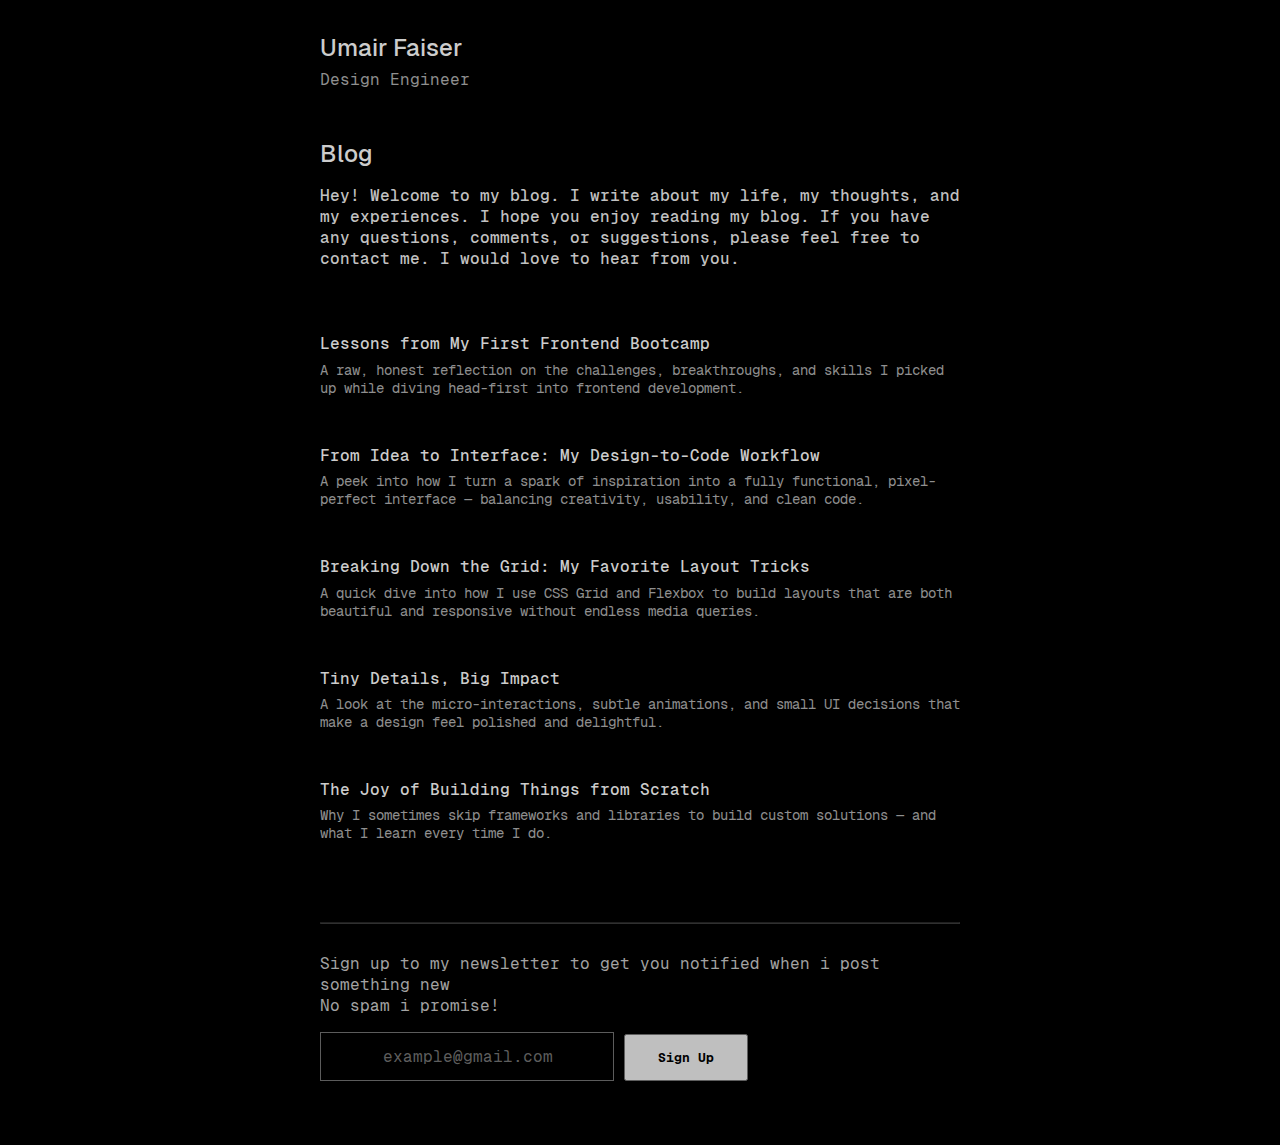
<file: index.html>
<!DOCTYPE html>
<html lang="en">
  <head>
    <meta charset="UTF-8" />
    <meta name="viewport" content="width=device-width, initial-scale=1.0" />
    <title>Umair Writes</title>
    <link rel="stylesheet" href="style.css" />
  </head>

  <body>
    <div class="about-me">
      <h3 class="Name">Umair Faiser</h3>
      <p class="post">Design Engineer</p>
    </div>

    <div class="blog">
      <h1 class="blog-title">Blog</h1>
      <p class="about-blog">
        Hey! Welcome to my blog. I write about my life, my thoughts, and my
        experiences. I hope you enjoy reading my blog. If you have any
        questions, comments, or suggestions, please feel free to contact me. I
        would love to hear from you.
      </p>
    </div>

    <div class="blog-posts">
      <a href="post1.html" class="block">
        <div class="post1 post-list">
          <h2 class="post-title">Lessons from My First Frontend Bootcamp</h2>
          <p class="post-description">
            A raw, honest reflection on the challenges, breakthroughs, and
            skills I picked up while diving head-first into frontend
            development.
          </p>
        </div>
      </a>
      <a href="post2.html" class="block">
        <div class="post2 post-list">
          <h2 class="post-title">
            From Idea to Interface: My Design-to-Code Workflow
          </h2>
          <p class="post-description">
            A peek into how I turn a spark of inspiration into a fully
            functional, pixel-perfect interface — balancing creativity,
            usability, and clean code.
          </p>
        </div>
      </a>
      <a href="post3.html" class="block">
        <div class="post3 post-list">
          <h2 class="post-title">
            Breaking Down the Grid: My Favorite Layout Tricks
          </h2>
          <p class="post-description">
            A quick dive into how I use CSS Grid and Flexbox to build layouts
            that are both beautiful and responsive without endless media
            queries.
          </p>
        </div>
      </a>
      <a href="post4.html" class="block">
        <div class="post4 post-list">
          <h2 class="post-title">Tiny Details, Big Impact</h2>
          <p class="post-description">
            A look at the micro-interactions, subtle animations, and small UI
            decisions that make a design feel polished and delightful.
          </p>
        </div>
      </a>
      <a href="post5.html" class="block">
        <div class="post5 post-list">
          <h2 class="post-title">The Joy of Building Things from Scratch</h2>
          <p class="post-description">
            Why I sometimes skip frameworks and libraries to build custom
            solutions — and what I learn every time I do.
          </p>
        </div>
      </a>
    </div>

    <hr class="hr">

    <div class="newsletter-section">
      <p id="newsletter-text">
        Sign up to my newsletter to get you notified when i post something new
        <br />
        No spam i promise!
      </p>
      <input
        class="newsletter-input"
        type="email"
        placeholder="   example@gmail.com"
      />
      <button id="sign-up-button">Sign Up</button>
    </div>
  </body>
</html>
</file>
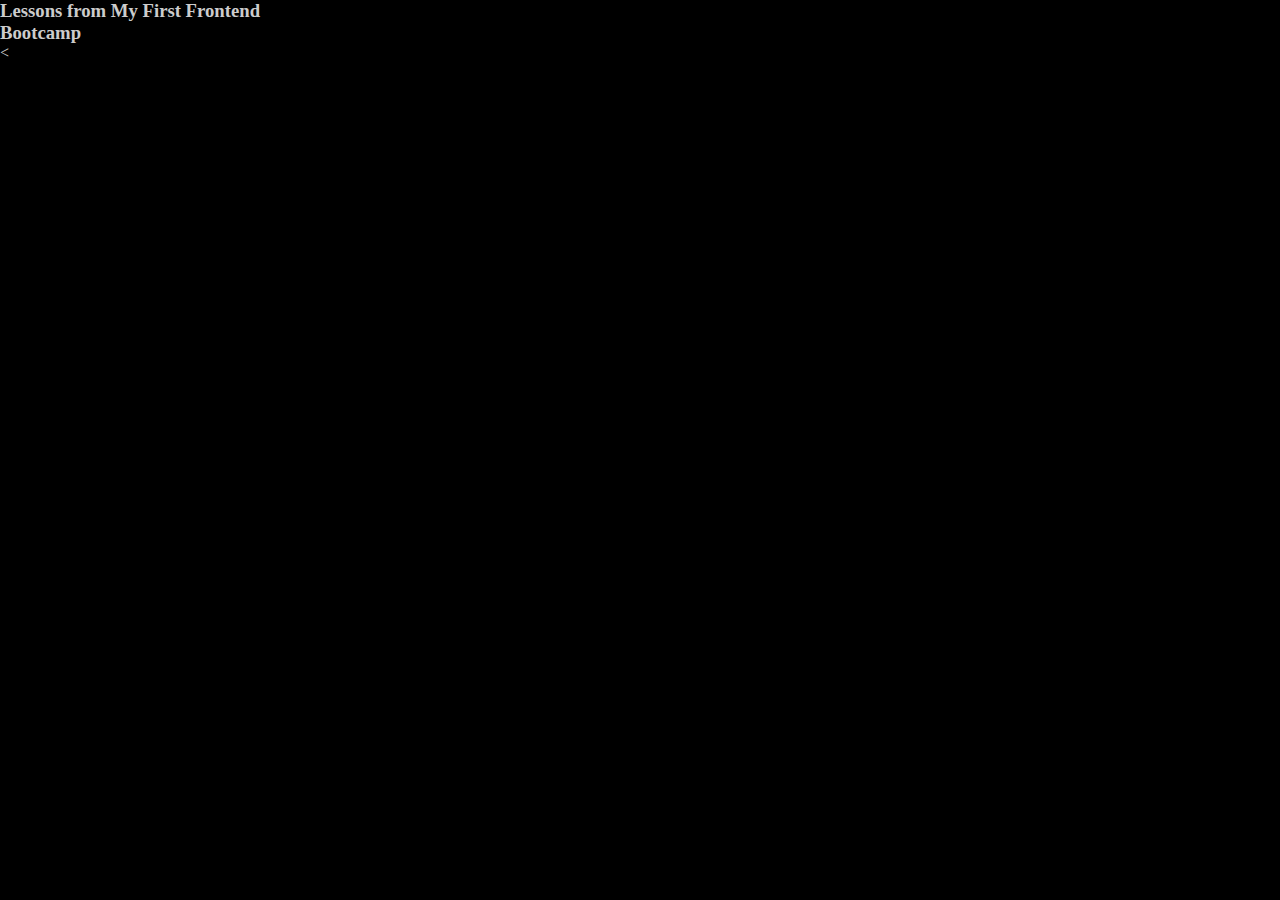
<file: post1.html>
<!DOCTYPE html>
<html lang="en">
<head>
    <meta charset="UTF-8">
    <meta name="viewport" content="width=device-width, initial-scale=1.0">
    <title>Lessons from My First Frontend Bootcamp</title>
    <link rel="stylesheet" type="text/css" href="style.css" />
</head>
<body>
    <div class="post-details-post-page">
        <h3 class="post-title-post-page">Lessons from My First Frontend Bootcamp</h3>
        <
    </div>
</body>
</html>
</file>
<file: style.css>
/* Geist Sans */
@font-face {
  font-family: "Geist";
  src: url("/fonts/Geist-Regular.woff2") format("woff2");
  font-weight: 300;
  font-style: normal;
}

@font-face {
  font-family: "Geist";
  src: url("/fonts/Geist-Thin.woff2") format("woff2");
  font-weight: 100;
  font-style: normal;
}

@font-face {
  font-family: "Geist";
  src: url("/fonts/Geist-Medium.woff2") format("woff2");
  font-weight: 500;
  font-style: normal;
}

/* Geist Mono */
@font-face {
  font-family: "Geist Mono";
  src: url("/fonts/GeistMono-Bold.woff2") format("woff2");
  font-weight: 700;
  font-style: normal;
}

@font-face {
  font-family: "Geist Mono";
  src: url("/fonts/GeistMono-Medium.woff2") format("woff2");
  font-weight: 500;
  font-style: normal;
}

@font-face {
  font-family: "Geist Mono";
  src: url("/fonts/GeistMono-Regular.woff2") format("woff2");
  font-weight: 400;
  font-style: normal;
}

@font-face {
  font-family: "Geist Mono";
  src: url("/fonts/GeistMono-SemiBold.woff2") format("woff2");
  font-weight: 600;
  font-style: normal;
}

* {
  margin: 0;
  padding: 0;
  box-sizing: border-box;
}

body {
  background-color: #000000;
  color: #cccccc;
  display: grid;
  grid-template-columns: 0.5fr 1fr 0.5fr;
  grid-template-rows: auto;
  scrollbar-width: thin;
  scrollbar-color: transparent;
  scrollbar-gutter: transparent;
}

.about-me {
  grid-column: 2/3;
  grid-row: 1/2;
  margin-top: 2rem;
}

.Name {
  font-size: 1.5rem;
  font-family: Geist;
  font-weight: 500;
}

.post {
  font-size: 1rem;
  margin-top: 0.4rem;
  font-family: Geist Mono;
  font-weight: 100;
  opacity: 0.7;
}

.blog {
  grid-column: 2/3;
  grid-row: 2/3;
  margin-top: 2rem;
}

.blog-title {
  font-size: 1.5rem;
  margin: 1rem 0 1rem 0;
  font-family: Geist;
  font-weight: 400;
}

.about-blog {
  font-family: Geist Mono;
  font-weight: 500;
  font-size: 1rem;
  opacity: 95%;
}

.blog-posts {
  grid-column: 2/3;
  grid-row: 3/4;
  font-size: 1rem;
  margin-top: 0.4rem;
  font-weight: 100;
  text-decoration: none;
  padding: 1rem 0 1rem 0;
  margin: 1rem 0 1rem 0;
  font-size: 0.9rem;
}

a {
  text-decoration: none;
  color: inherit;
}

.post-list {
  padding: 1rem 0 1rem 0;
  margin: 1rem 0 1rem 0;
  font-size: 0.9rem;
}

.post-title{
    font-family: Geist Mono;
    font-weight: 500;
    font-size: 1rem;
}

.post-list > p {
  margin-top: 0.4rem;
  font-weight: 100;
  opacity: 0.7;
  font-family: Geist Mono;
}

.newsletter-section{
    grid-column: 2/3;
    margin: 0.8rem 0 3rem 0;
    font-family: Geist Mono;
    font-weight: 300;
    font-size: 1rem;
    opacity: 80%;
}

.newsletter-input{
  margin: 1rem 0 1rem 0;
  padding: 0.8rem 2rem 0.8rem 2rem;
  background-color: transparent;
  border: 0.5px solid #737373;
  font-size: 1rem;
  color: #cccccc;
  transition: all 0.2s ease-in;
  font-family: Geist Mono;
  content: auto;
}

#sign-up-button{
  padding: 0.8rem 2rem 0.8rem 2rem;
  font-family: Geist Mono;
  font-weight: 700;
  font-size: 0.8rem;


}

input:focus {
  outline: none;            /* Removes the default browser outline */
  border: 2px solid #737373; /* Adds your own custom border */
  box-shadow: 0 0 8px #737373;
}

hr{
  grid-column: 2/3;
  margin: 1rem 0 1rem 0;
  background-color: #737373;
  opacity: 0.2;
}
</file>
